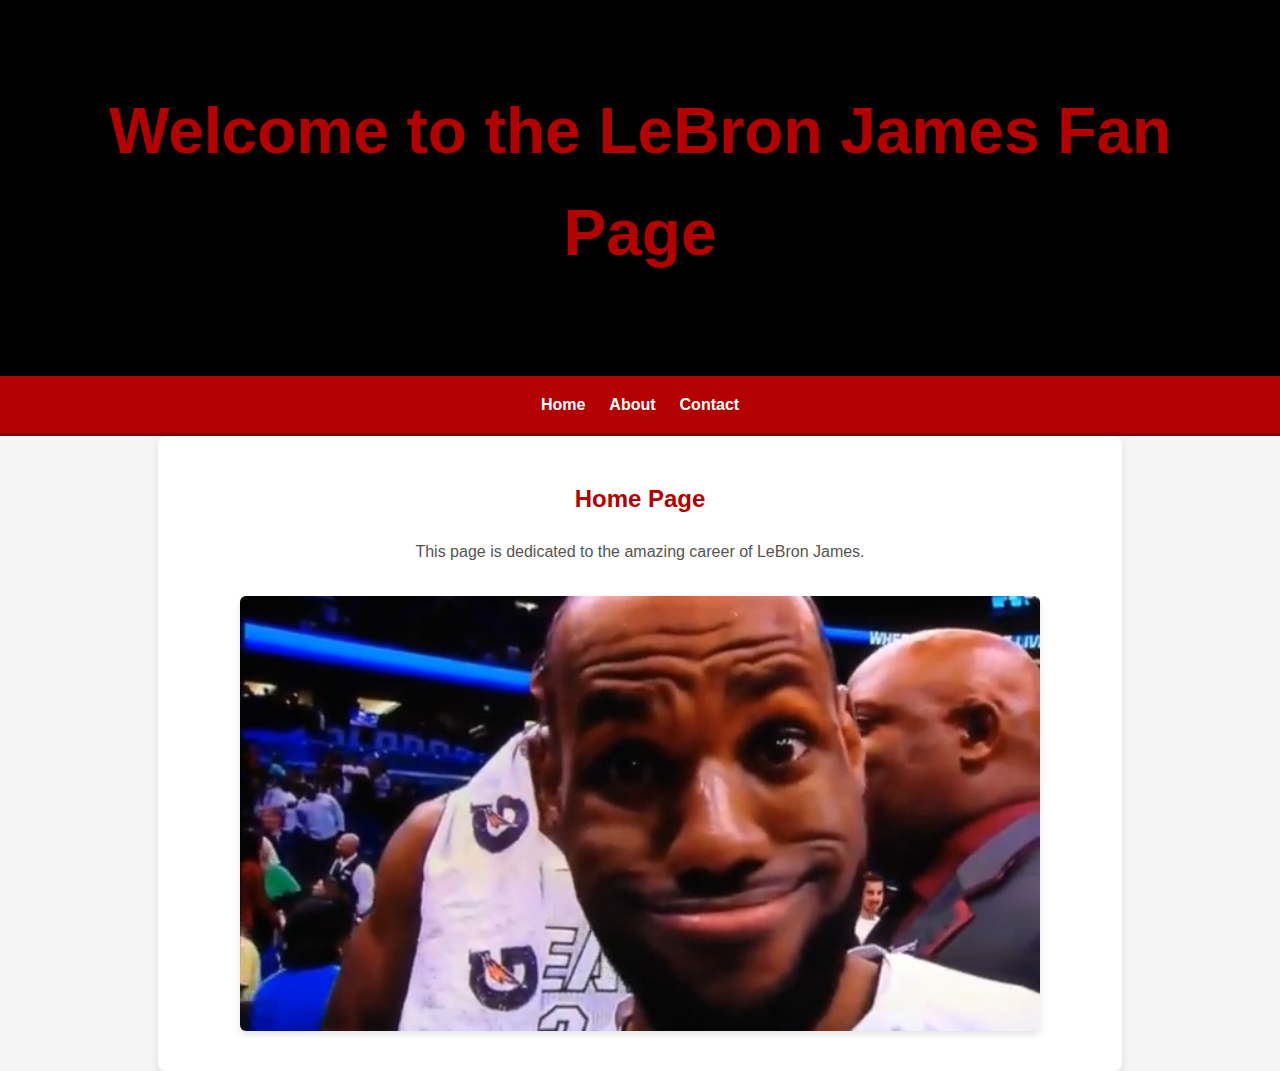
<file: index.html>
<!DOCTYPE html>
<html lang="en">
<head>
    <meta charset="UTF-8">
    <meta name="viewport" content="width=device-width, initial-scale=1.0">
    <title>Home</title>
    <link rel="stylesheet" href="style.css">
</head>
<body>
    <header>
        <h1>Welcome to the LeBron James Fan Page</h1>
    </header>
    <nav>
        <a href="index.html">Home</a>
        <a href="about.html">About</a>
        <a href="contact.html">Contact</a>
    </nav>
    <div class="container">
        <h2>Home Page</h2>
        <p>This page is dedicated to the amazing career of LeBron James.</p>
        <img src="Lebron Photo.jpg" alt="LeBron James" width= "800" height="800">
    </div>
</body>
</html>
</file>
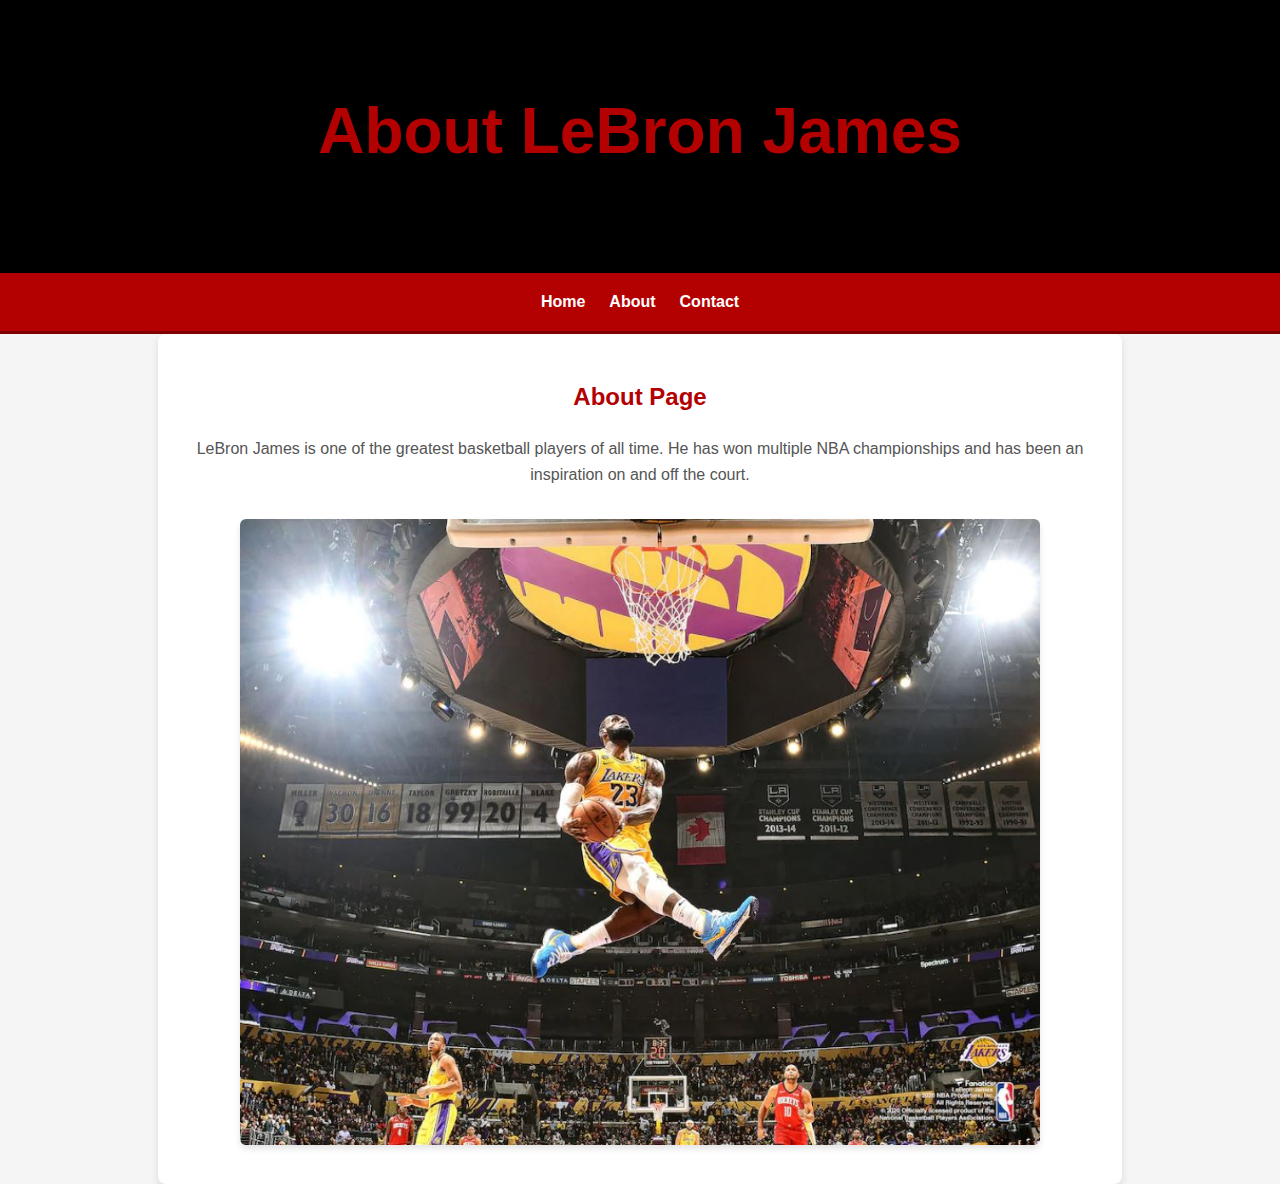
<file: about.html>
<!DOCTYPE html>
<html lang="en">
<head>
    <meta charset="UTF-8">
    <meta name="viewport" content="width=device-width, initial-scale=1.0">
    <title>About</title>
    <link rel="stylesheet" href="style.css">
</head>
<body>
    <header>
        <h1>About LeBron James</h1>
    </header>
    <nav>
        <a href="index.html">Home</a>
        <a href="about.html">About</a>
        <a href="contact.html">Contact</a>
    </nav>
    <div class="container">
        <h2>About Page</h2>
        <p>LeBron James is one of the greatest basketball players of all time. He has won multiple NBA championships and has been an inspiration on and off the court.</p>
        <img src="LakersLeBronJamesAerial-3847416.jpg" alt="LeBron James" width= "800" height="800">
    </div>
</body>
</html>
</file>
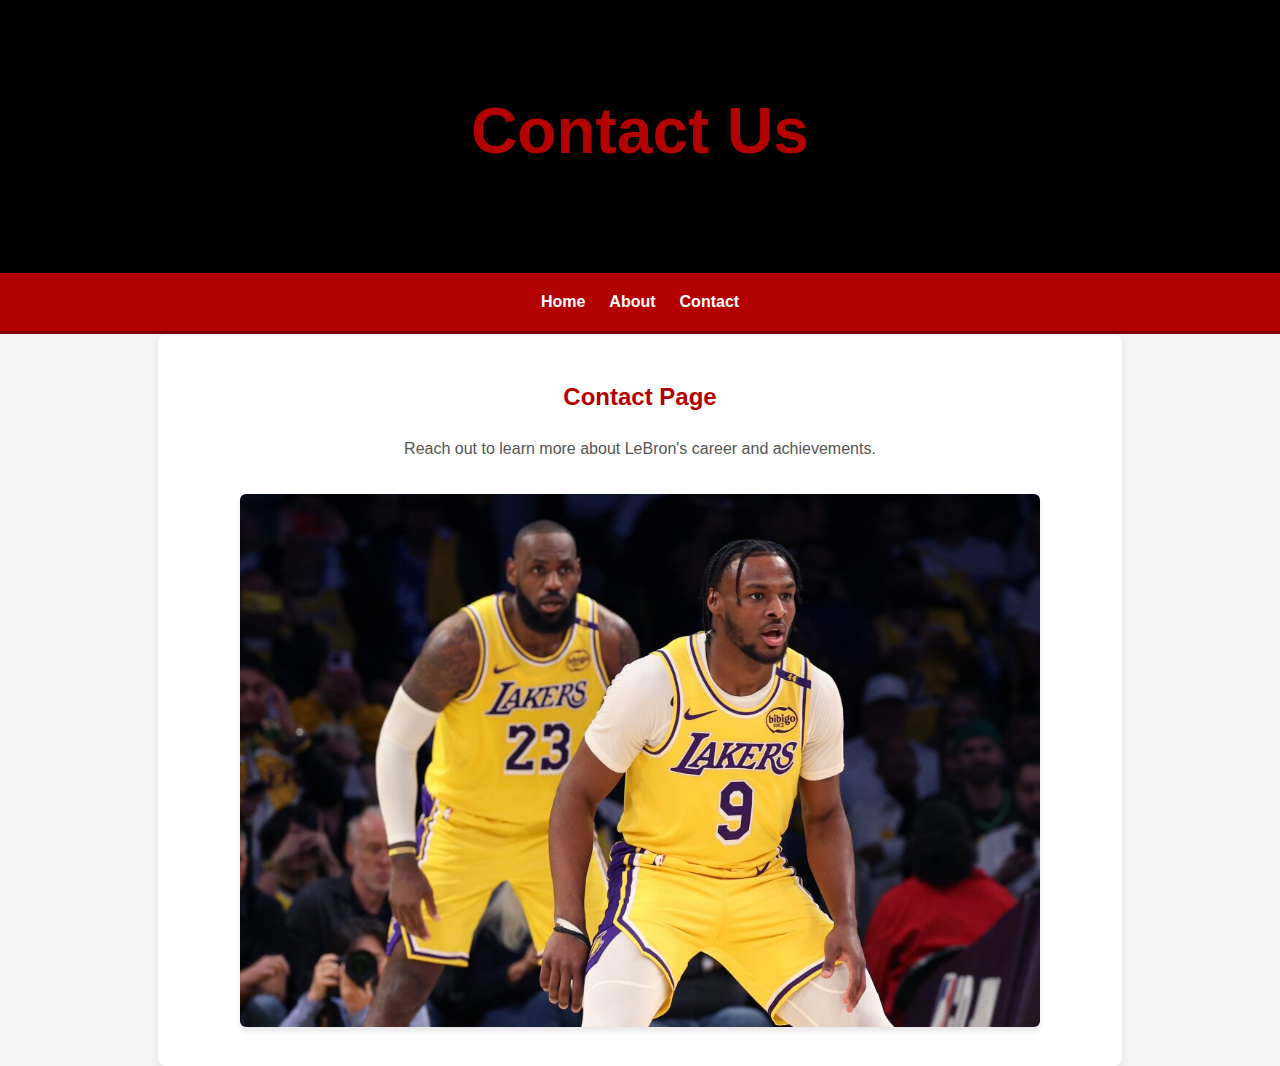
<file: contact.html>
<!DOCTYPE html>
<html lang="en">
<head>
    <meta charset="UTF-8">
    <meta name="viewport" content="width=device-width, initial-scale=1.0">
    <title>Contact</title>
    <link rel="stylesheet" href="style.css">
</head>
<body>
    <header>
        <h1>Contact Us</h1>
    </header>
    <nav>
        <a href="index.html">Home</a>
        <a href="about.html">About</a>
        <a href="contact.html">Contact</a>
    </nav>
    <div class="container">
        <h2>Contact Page</h2>
        <p>Reach out to learn more about LeBron's career and achievements.</p>
        <img src="download.jpeg" alt="LeBron James" width= "800" height="800">
    </div>
</body>
</html>
</file>
<file: style.css>
/* style.css */

body {
    font-family: Verdana, Geneva, Tahoma, sans-serif;
    margin: 0;
    padding: 0;
    background-color: #f5f5f5;
    color: #333;
    line-height: 1.6;
}

header {
    background-color: #000;
    color: #fff;
    padding: 1.5em;
    text-align: center;
    font-size: 2em;
    font-weight: bold;
}

nav {
    display: flex;
    justify-content: center;
    gap: 1.5em;
    background-color: #b30000;
    padding: 1em;
    border-bottom: 3px solid #800000;
}

nav a {
    color: #fff;
    text-decoration: none;
    font-weight: bold;
    transition: color 0.3s ease;
}

nav a:hover {
    color: #ffd1d1;
}

.container {
    max-width: 900px;
    margin: auto;
    padding: 2em;
    text-align: center;
    background-color: #fff;
    box-shadow: 0 4px 8px rgba(0, 0, 0, 0.1);
    border-radius: 8px;
}

img {
    max-width: 100%;
    height: auto;
    margin-top: 1em;
    border-radius: 6px;
    box-shadow: 0 4px 6px rgba(0, 0, 0, 0.1);
}

h1, h2, h3 {
    color: #b30000;
    margin-top: 0.5em;
}

p {
    color: #555;
}

button {
    background-color: #b30000;
    color: #fff;
    padding: 0.75em 1.5em;
    border: none;
    border-radius: 4px;
    cursor: pointer;
    font-weight: bold;
    transition: background-color 0.3s ease;
}

button:hover {
    background-color: #800000;
}
</file>
